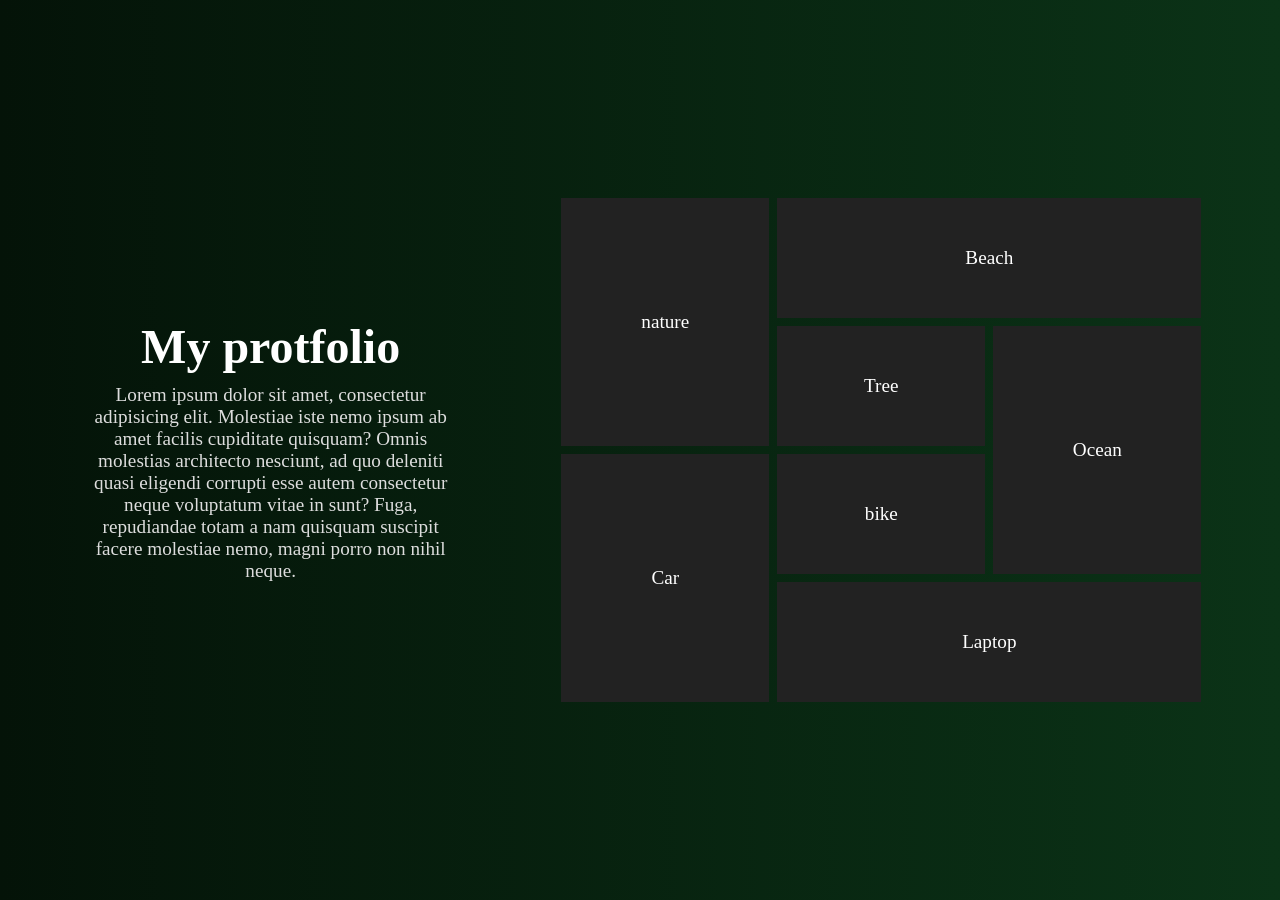
<file: index.html>
<!DOCTYPE html>
<html lang="en">
<head>
    <meta charset="UTF-8">
    <meta name="viewport" content="width=device-width, initial-scale=1.0">
    <title>My protfolio</title>
      <link rel="stylesheet" href="Style.css">
    
</head>
<body>
    <div class="container">
        <div class="left">
            <h2>My protfolio</h2>
            <p>Lorem ipsum dolor sit amet, consectetur adipisicing elit. Molestiae iste nemo ipsum ab amet facilis cupiditate quisquam? Omnis molestias architecto nesciunt, ad quo deleniti quasi eligendi corrupti esse autem consectetur neque voluptatum vitae in sunt? Fuga, repudiandae totam a nam quisquam suscipit facere molestiae nemo, magni porro non nihil neque.</p>
        </div>
        <div class="right">
            <div class="child-imag row-2" style="background-image:url(https://images.unsplash.com/photo-1518495973542-4542c06a5843?w=1000&auto=format&fit=crop&q=60&ixlib=rb-4.1.0&ixid=M3wxMjA3fDB8MHxzZWFyY2h8NHx8bmF0dXJlfGVufDB8fDB8fHww);">nature</div>
            <div class="child-imag col-2" style="background-image:url(https://images.unsplash.com/photo-1507525428034-b723cf961d3e?w=1000&auto=format&fit=crop&q=60&ixlib=rb-4.1.0&ixid=M3wxMjA3fDB8MHxzZWFyY2h8Mnx8YmVhY2h8ZW58MHx8MHx8fDA%3D);"> Beach</div>
            <div class="child-imag " style="background-image:url(https://images.unsplash.com/photo-1528183429752-a97d0bf99b5a?w=1000&auto=format&fit=crop&q=60&ixlib=rb-4.1.0&ixid=M3wxMjA3fDB8MHxzZWFyY2h8NHx8dHJlZXxlbnwwfHwwfHx8MA%3D%3D);">Tree</div>
            <div class="child-imag row-2" style="background-image:url(https://images.unsplash.com/photo-1559825481-12a05cc00344?w=1000&auto=format&fit=crop&q=60&ixlib=rb-4.1.0&ixid=M3wxMjA3fDB8MHxzZWFyY2h8M3x8b2NlYW58ZW58MHx8MHx8fDA%3D);">Ocean</div>
            <div class="child-imag row-2" style="background-image:url(https://images.unsplash.com/photo-1580273916550-e323be2ae537?w=1000&auto=format&fit=crop&q=60&ixlib=rb-4.1.0&ixid=M3wxMjA3fDB8MHxzZWFyY2h8M3x8Y2FyfGVufDB8fDB8fHww);">Car</div>
            <div class="child-imag" style="background-image:url(https://images.unsplash.com/photo-1558981403-c5f9899a28bc?w=1000&auto=format&fit=crop&q=60&ixlib=rb-4.1.0&ixid=M3wxMjA3fDB8MHxzZWFyY2h8Mnx8YmlrZXxlbnwwfHwwfHx8MA%3D%3D);">bike</div>
            <div class="child-imag col-2" style="background-image:url(https://plus.unsplash.com/premium_photo-1671247953201-2fdc17af6692?w=1000&auto=format&fit=crop&q=60&ixlib=rb-4.1.0&ixid=M3wxMjA3fDB8MHxzZWFyY2h8MTN8fGxhcHRvcCUyMGNvbXB1dGVyfGVufDB8fDB8fHww);">Laptop</div>
        </div>
    </div>
</body>
</html>
</file>
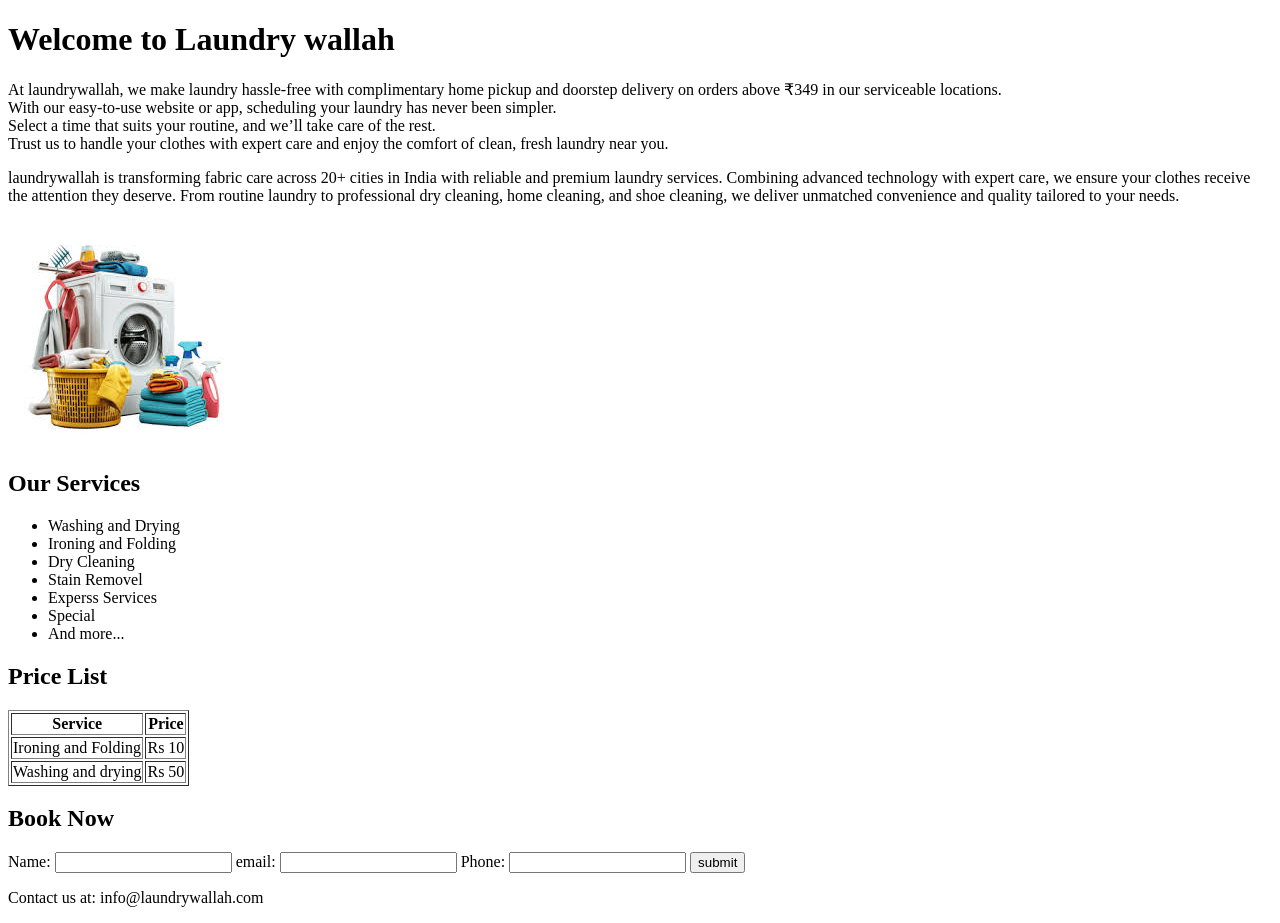
<file: Index2.html>
<!DOCTYPE html>
<html lang="en">
<head>
    <meta charset="UTF-8">
    <meta name="viewport" content="width=device-width, initial-scale=1.0">
    <title>Laundry Wallah</title>
</head>
<body>
    <header><h1>Welcome to Laundry wallah </h1></header>
   <main>
    <p>At laundrywallah, we make laundry hassle-free with complimentary home pickup and doorstep delivery on orders above ₹349 in our serviceable locations.<br> With our easy-to-use website or app, scheduling your laundry has never been simpler.<br> Select a time that suits your routine, and we’ll take care of the rest.<br> Trust us to handle your clothes with expert care and enjoy the comfort of clean, fresh laundry near you.  </p> 
    <p>laundrywallah is transforming fabric care across 20+ cities in India with reliable and premium laundry services. Combining advanced technology with expert care, we ensure your clothes receive the attention they deserve. From routine laundry to professional dry cleaning, home cleaning, and shoe cleaning, we deliver unmatched convenience and quality tailored to your needs.</p>
   <img src="[data-uri]" alt="laundry wallah photo">
   <h2>Our Services</h2>
   
   <ul>
    <li>Washing and Drying</li>
    <li>Ironing and Folding </li>
    <li>Dry Cleaning</li>
    <li>Stain Removel</li>
    <li>Experss Services</li>
    <li>Special </li>
    <li>And more...</li>
   </ul>
   <h2>Price List</h2>
   <table border="1">
    <tr>
        <th>Service</th>
        <th>Price</th>
    </tr>
    <tr>
        <td>Ironing and Folding</td>
        <td>Rs 10</td>
    </tr>
    <tr>
        <td>Washing and drying</td>
        <td>Rs 50</td>
    </tr>
   </table>
   <h2>Book Now </h2>
   <form action="">
    Name:
    <input type="text" required>
    email:
    <input type="email" required>
    Phone:
    <input type="tel" required>
     <input type="submit" value="submit">
   </form>
</main>
   <footer>
    <p>Contact us at: info@laundrywallah.com</p>
   </footer>
</body>
</html>
</file>
<file: Style.css>
* {
  margin: 0;
  padding: 0;
  box-sizing: border-box;
}

body {
  font-family: cursive;
  font-size: 1.2rem;
}

.container {
  min-height: 100vh;
  display: flex;
  justify-content: space-evenly;
  align-items: center;
  gap: 20px;
  background: linear-gradient(to right, #041308, #0b3317);
}

.left {
  flex-basis: 30%;
}

.right {
  flex-basis: 50%;
  display: grid;
  gap: 8px;
  grid-template-columns: repeat(3, 1fr);
  grid-auto-rows: 120px;
}

.left h2 {
  color: white;
  font-size: 3rem;
  text-align: center;
}
.left p {
  color: #ddd;
  margin-top: 10px;
  text-align: center;
}

.child-imag {
  background-size: cover;
  background-position: top;
  color: white;
  display: flex;
  justify-content: center;
  align-items: center;
  background-color: #222;
  background-blend-mode: hard-light;
  transition: all 1s ease-in-out;
}

.child-imag:hover {
  background-color: #999;
  background-position: center;
  box-sizing: 0 0 #fff;
}

.row-2 {
  grid-row: span 2;
}
.col-2 {
  grid-column: span 2;
}
</file>
